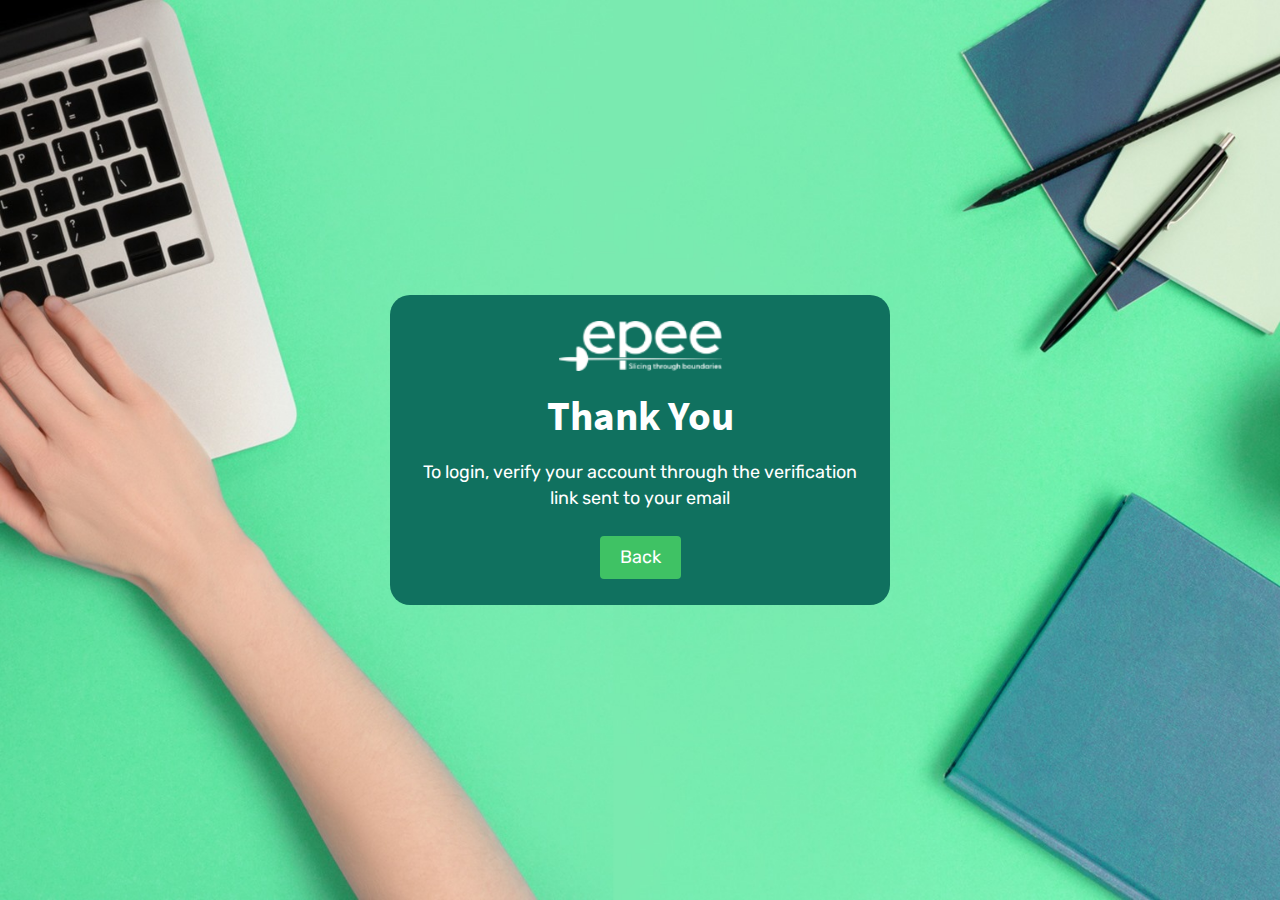
<file: thank-you.html>
<!DOCTYPE html>
<html lang="en">
<head>
    <meta charset="UTF-8">
    <title>Epee Education</title>
    <meta http-equiv="X-UA-Compatible" content="IE=edge">
    <meta name="viewport" content="width=device-width, initial-scale=1.0">
    <link rel="stylesheet" type="text/css" href="css/bootstrap.min.css">
    <!-- Favicon -->
    <link rel="stylesheet" href="css/font-awesome.min.css">
    <link href="images/fev.png" rel="shortcut icon" type="image/png">
    <link rel="stylesheet" type="text/css" href="css/slick-theme.css">
    <link rel="stylesheet" type="text/css" href="css/slick.css">
    <link rel="stylesheet" type="text/css" href="css/aos.css">
    <link rel="stylesheet" type="text/css" href="css/style.css">
    <link rel="stylesheet" type="text/css" href="css/reset.css">
    <link rel="stylesheet" type="text/css" href="css/responsive.css">
</head>

<body>
<main class="full-page" style="background-image: url(images/thank-you-banner.jpg);">
    <div class="container">
        <div class="thnku-wrapper">
            <a href="index.html" class="logo"><img src="images/site-logo.svg" alt=""></a>
            <h2>Thank You</h2>
            <p>To login, verify your account through the verification <br>link sent to your email</p>
            <a href="#" class="bck-btn">Back</a>
        </div>
    </div>

</main>
       
<!-- footer section Close -->

<script src="js/jquery.js"></script>
<script src="js/bootstrap.min.js"></script>
<script src="js/aos.js"></script>
<script src="js/slick.min.js"></script>
<script src="js/main.js"></script>



</body>
</html>
</file>
<file: css/style.css>
/*====== Navugation sec ========= */
.site-header .navbar {padding: 6px 0px; margin: 0;}
.site-header .navbar-nav li{position: relative;}
.site-header .navbar-nav li a{ font-size: 18px; position: relative; color: #fff !important; overflow: hidden;
padding: 24px 18px !important; font-family: 'Rubik'; text-transform: capitalize; font-weight: 300;}
.site-header .navbar-nav li a::before{position: absolute;color: transparent;content: "•";
text-shadow: transparent 0px 0px;font-size: 1.2em;pointer-events: none;transition: text-shadow 0.4s, color 0.4s;
left: 0;right: 0;bottom: 0;margin: auto;text-align: center;}
.site-header .navbar-nav li a:hover:before{color: #fff; text-shadow: 10px 0 #fff, -10px 0 #fff;}
.site-header .search-box .shop-cart img {margin-right: 8px;}
.site-header .navbar-brand{margin-right: 3rem;}
.navbar-light .navbar-toggler-icon{background-image: url("data:image/svg+xml;charset=utf8,%3Csvg viewBox='0 0 30 30' xmlns='http://www.w3.org/2000/svg'%3E%3Cpath stroke='white' stroke-width='2' stroke-linecap='round' stroke-miterlimit='10' d='M4 7h22M4 15h22M4 23h22'/%3E%3C/svg%3E");}
a:focus{outline: none;}

/* navbar form */
.site-header .form-inline{position: absolute; left: 0; right: 0; top: 65px; margin: auto;max-width: 500px;
background-color:#3fc164; border-radius: 30px; display: none;}
.site-header .close-form{ position: absolute;display: block;width: 20px;height: 20px;top: 10px;
right: 15px; cursor: pointer; color: #fff;text-align: center;font-size: 20px;z-index: 20;}


.site-header .form-show{}

.site-header .input-group{width: 100%; }

.site-header .input-group-append{margin: 0px;}

.site-header .search-box input {background-color: transparent; width: 100%; color: #fff; font-size: 18px;font-family: 'Rubik'; font-weight: 300; padding-left: 50px;}

.site-header .search-box input:focus{background-color: transparent; outline: none; box-shadow: 0px 0px 0px;}
.site-header .search-box .input-group-text { background-image: url('../images/search.png');
min-width: 50px;border: none;position: absolute; background-color: transparent;
background-repeat: no-repeat; background-position: center 12px;
left:0;z-index: 9;padding: 7px;height: 100%; color: #fff; cursor: pointer;}
.site-header .search-box .input-group-text img{width: 19px;}
.site-header .search-box .form-show img{width: 21px;}

.site-header .search-box .shop-cart{display: inline-block; vertical-align: middle; position:relative;
color: #fff; font-weight: 300;font-size: 18px;font-family: 'Rubik'; margin-left: 20px;}
.site-header .search-box .shop-cart span{ position: absolute; left: 6px;top: -5px;font-size: 12px;font-weight: 700;background-color: #ffffff;
  display: inline-block;height: 16px;width: 16px;text-align: center;border-radius: 100%;color: #10a436;}

/* Navbar login */
.site-header .navbar .action-buttons a{color: #fff; font-weight: 300; position: relative; font-size: 18px;font-family: 'Rubik'; width: auto !important;}
.site-header .navbar .action-buttons a:first-child{padding-right: 13px;}
.site-header .navbar .action-buttons a:first-child::before{content: '';
position: absolute;  right: -12px;height: 24px;width: 2px;background-color: #fff;}

.site-header .navbar .action-buttons a:hover ,
.site-header .navbar .action-buttons a:focus{color: #fff;}

/*----- submenu -----*/
.navbar-nav li .dropdown-menu{left: 0; right: 0; padding: 0px; margin: 0px; border: 0px;}
.navbar-nav li .dropdown-menu::before{content: "\f0d8"; top: -21px; font-family: 'fontAwesome';
color: #fff; position: absolute; left: 10px; font-size: 25px;}

.navbar-nav li .dropdown-menu li{margin: 0px;}
.navbar-nav li .dropdown-menu li a{color: #000; padding: 10px 14px;}
.navbar-nav li .dropdown-menu li a:hover{color: #76BE43;}
.navbar-nav li .dropdown-menu li a::before{display: none;}
.navbar-nav li:hover .dropdown-menu{display: block;}

/*========= fixed Header ========== */
.fixed-header{position: fixed; top: 0; left: 0; right:0; width:100%;border-radius: 0px; box-shadow: 0px 0px 6px rgb(0, 0, 0,0.7);
z-index:120; -webkit-transition: all 0.4s linear;background: #000; margin-top: 0; border-bottom: 0px !important;
-moz-transition: all 0.4s linear; -ms-transition: all 0.4s linear; transition: all 0.4s linear;}

.site-header .fixed-header .navbar-brand{width: 120px;}

.fixed-header .navbar-nav li .dropdown-menu{background-color: #0273ff;}
.fixed-header .navbar-nav li .dropdown-menu::before{color:  #0273ff;}
.fixed-header .navbar-nav li .dropdown-menu li a{color: #fff;}
.fixed-header .navbar-nav li .dropdown-menu li a:hover{background-color:#076ae4; color: #fff;}

.close-menu{display: none; position: absolute; top: 12px; right:35px; width: 22px; height: 22px; cursor: pointer;}
.close-menu::before{content:"\f067"; position: absolute; font-family: 'fontAwesome';color: #fff;
left: 6px;font-size: 18px; }
.close-menu.active:before{content:"\f068";}

/*---- Header login adn sign up form ------*/
.custom-form .modal-content{padding:15px;}
.custom-form .modal-body .form-group input ,
.custom-form .modal-body .form-group select
{border: 1px solid #ddd;}

.custom-form .modal-body .form-group select{background-image: url('../images/caret-down.png');
background-repeat: no-repeat; background-position: 96%; background-size: 12px;}
.custom-form .modal-footer {text-align: center;}
.custom-form .modal-footer .btn-success{background-color: #01796b; color: #fff;
font-family: 'Rubik'; display: block; margin: auto;}
.custom-form .modal-footer{display: block;}
.custom-form .forgot_pass{display: inline-block; margin-top: 10px; font-size: 15px; color: #66bb6a;}
.custom-form .modal-header .close{opacity: 1; padding: 0px; outline: none;}
.custom-form .modal-header .close img{width: 30px;}
.custom-form .modal-title span{display: block; font-family: 'Rubik'; font-weight: 400; font-size: 16px;}




/*----- Cover Banner section -----*/
.cover-banner{background-color: #10715F; padding: 156px 0 0; position: relative;}
.cover-banner::before{content: ''; position: absolute; right: 0; top: 0; bottom: 0;
background-image:url('../images/shape-green.png'); width: 46%;
background-repeat: no-repeat;}

.cover-banner .cover-img img{position: relative; top: 35px;}
.cover-banner *{color: #fff;}
.cover-text h1 span{font-size: 24px;display: block; font-family: 'Rubik'; font-weight: 500;
padding-left: 10px; border-left: 5px solid #3FC264; margin-bottom: 15px;}
.cover-text p{font-size: 20px;}

.cover-text .btn-site{background-color: #3FC264; margin-right: 25px; }
.cover-text .btn-site:hover{background-color:transparent; border-color:#3FC264 ;}
.cover-text .btn-default{border-color:#fff;}
.cover-text .btn-default:hover{ color: #fff;background-color: transparent; }
.cover-text .btn-default:focus{color: #fff;}

.cover-text .btn{padding: 14px 40px !important; margin: 0; margin-right: 20px; color: #fff;}
.cover-text .btn:focus{color: #fff;}
.cover-text .register{background-color: transparent; border-color: #fff;}

#register .gform_wrapper{display: block !important;}

/*----- course_step -----*/
.course_step{padding: 80px 0 0px;}
.course_step .media img{background-color: #ECF9EF; width: 50px;padding: 10px;border-radius: 7px;}
.course_step .media h5{color: #3FC264;font-family: 'Rubik'; font-weight: 500; }
.course_step .media p{margin: 3px 0 0; font-size: 17px;}

.course_step .col-lg-4:nth-of-type(1) .media h5{color: #AC24BB;}
.course_step .col-lg-4:nth-of-type(1) .media img{background-color: #f7e9f8;}
.course_step .col-lg-4:nth-of-type(2) .media h5{color: #00BEEE;}
.course_step .col-lg-4:nth-of-type(2) .media img{background-color: #e5f8fd;}
.course_step .col-lg-4:nth-of-type(3) .media h5{color: #F94E9A;}
.course_step .col-lg-4:nth-of-type(3) .media img{background-color: #feedf5;}

/*----- Popular Classes -------*/
.popular_classes .card{margin: 0 10px; overflow: hidden; border: 1px solid rgba(0, 0, 0, 0.1);}
.popular_classes .card-text{color: #000; opacity: 0.5;font-size: 16px;}
.popular_classes .card-title{font-size:18px; min-height: 64px;}
.popular_classes .card-title a{color: #000;}
.popular_classes .card-title a:hover{color:#3FC264;}
.popular_classes .card_thumbnail{overflow: hidden; display: block;}
.popular_classes .card_thumbnail img{position: relative;}
.popular_classes .card_thumbnail > img{height: 180px; object-fit: cover;}
.popular_classes .card_thumbnail img:hover{transform: scale(1.03);filter: grayscale(0.6);}
.popular_classes .card_thumbnail span{display: inline-block; background-color: #000; color: #fff;text-transform: uppercase;
border-radius: 10px 0px 20px; position: absolute; top:-3px;  left: 0px; padding: 4px 20px; font-size: 20px;}
.popular_classes .card_thumbnail .orng-clr{background-color:#E7AD0C;}
.popular_classes .card_thumbnail .blue-clr{background-color: #4C4ACD;}
.popular_classes .card_thumbnail .red-clr{background-color: #FF0000;}
.popular_classes .card_thumbnail .cyan-clr{background-color:#23CBC4;}

.popular_classes .client-info{margin-top: 25px;}
.popular_classes .client-info img{width: 40px; height: 40px; border-radius: 100%;}
.popular_classes .client-info span{display: inline-block; margin-left: 10px; font-size: 15px; position: relative; }
.popular_classes .client-info span img{display: inline-block; vertical-align: middle;}
.popular_classes .client-info .timer{padding-left: 15px; border-left: 2px solid #000; width: 160px;}
.popular_classes .client-info .timer img{width: 18px; height: auto; border-radius: 0px; margin-right: 6px; width: auto;}

.popular_classes .card-body{position: relative;  border-top:0; border-bottom-left-radius: 7px; border-bottom-right-radius: 7px;}
.popular_classes .card-body .price01{display: inline-block; width: 50px; height: 50px; font-size: 20px;
color: #3FC264; background-color: #fff; border-radius: 100%; text-align: center;
line-height: 50px; position: absolute; top:-25px; right: 26px;}

.popular_classes .slick-dots li{background-color: #188873; width: 12px; height: 12px; border-radius: 100%;
opacity: 0.5; transition: all 0.3s linear; transform: scale(0.9);}
.popular_classes .slick-dots li.slick-active{opacity: 1; transform: scale(1.05);}
.popular_classes .slick-dots li button{width: 100%; height: auto;}
.popular_classes .slick-dots li button::before{display: none;}
.popular_classes .responsive{margin: 0 -10px;}

/*----- Our Client Section ------*/
.our-clients{margin: 0 -10px;}
.card-item{margin: 0 10px;}
.card-item p{font-size: 16px; margin-bottom: 0;}
.card-item figure img{width: 100%; border-radius: 10px; height: 390px; object-fit: cover;}
.card-item figure img:hover{filter: grayscale(0.5); transform: scale(1.02);}
.card-item strong{font-size: 17px; font-weight: 500; display: block; margin-top: 10px; color: #000;}
.card-item strong a{color: #000;}
.our_client_section .slick-prev,.our_client_section .slick-next{transform: none; top: -80px;border-radius: 4px;
background-color: #dff5e5; background-repeat: no-repeat; background-position: center;width: 40px; height: 40px;}
.our_client_section .slick-prev::before,
.our_client_section .slick-next::before{display: none;}

.our_client_section .slick-prev{left: auto; right: 4%; background-image: url('../images/prev-arrow.png');}
.our_client_section .slick-next{right: 8px;background-image: url('../images/next-arrow.png');}



/* Keyframes animation css */

.move-img{ animation-name: shake;animation-duration: 2s;
animation-iteration-count: infinite;  animation-timing-function: linear;}

@-webkit-keyframes shake {
    0% { transform:translatex(0px);}
    25%{ transform:translatex(5px);}
    60%{ transform:translatex(0px);}
    100%{transform:translatex(2px);}
  }
  @keyframes shake {
    0% { transform:translatex(0px);}
    25%{ transform:translatex(5px);}
    60%{ transform:translatex(0px);}
    100%{transform:translatex(2px);}
  }

/* Site heading */
.site-heading{padding-bottom: 15px;}
.site-heading h2 span ,.site-heading h3 span{position: relative; font-family: 'Roboto'; margin-bottom: 14px;
text-transform: uppercase; display: block; font-size: 20px; font-weight: 400; padding-left: 30px;}
.site-heading h2 span::before ,.site-heading h3 span::before{content: ''; position: absolute; left: 0;top: 4px; width: 16px; height: 16px;
background-color:#76BE43;}
.site-heading p a{color: #188873; font-weight: 500;}
.site-heading p a img{margin-right: 10px;}

/* More industries section */

.more_industries{padding: 40px 0 70px;}
.more_industries .site-heading h3{margin-bottom: 0;}
.more_industries .site-heading strong{font-size: 22px; font-weight: 500;}
.more_industries .site-heading h3 a{font-size:18px; font-family: 'Rubik'; font-weight: 500; color: #3FC264;}
.more_industries .site-heading h3 a img{margin-right: 10px;}

.moreindust .site-heading h3{text-align: center;}

.industries_boxes{display: flex; flex-direction: column;  height: 100%;
justify-content: center; text-align: center; background-color: #ecf9ef;
padding: 40px 10px;border-radius: 10px; transition: all 0.3s linear;}
.industries_boxes:hover{transform: scale(1.05);}
.industries_boxes .svg-icon svg{transition: all 0.3s linear;}

.industries_boxes h5{margin-top: 15px;}
.industries_boxes p a{color: #000;}
.industries_boxes:hover .svg-icon svg{transform: rotateY(190deg );}

.industries_boxes p:last-child{margin-bottom: 0;}
.more_industries .row .col-lg-3{margin-top: 25px;}
.more_industries .row .col-lg-3:nth-of-type(1) .industries_boxes{ background-color: #ecf9ef;}
.more_industries .row .col-lg-3:nth-of-type(2) .industries_boxes{background-color: #fdf7e7;}
.more_industries .row .col-lg-3:nth-of-type(3) .industries_boxes{background-color: #eaf2fd;}
.more_industries .row .col-lg-3:nth-of-type(4) .industries_boxes{background-color: #ffe5e5;}
.more_industries .row .col-lg-3:nth-of-type(5) .industries_boxes{background-color: #ededfa;}
.more_industries .row .col-lg-3:nth-of-type(6) .industries_boxes{background-color: #e5f9f9;}
.more_industries .row .col-lg-3:nth-of-type(7) .industries_boxes{background-color: #fefaed;}
.more_industries .row .col-lg-3:nth-of-type(8) .industries_boxes{background-color: #f5ecf9;}

.more_industries .row .col-lg-3:nth-of-type(1) .industries_boxes:hover a{color: #3FC264;}
.more_industries .row .col-lg-3:nth-of-type(2) .industries_boxes:hover a{color: #f2994a;}
.more_industries .row .col-lg-3:nth-of-type(3) .industries_boxes:hover a{color: #2f80ed;}
.more_industries .row .col-lg-3:nth-of-type(4) .industries_boxes:hover a{color: #ff0000;}
.more_industries .row .col-lg-3:nth-of-type(5) .industries_boxes:hover a{color:#4c4acd;}
.more_industries .row .col-lg-3:nth-of-type(6) .industries_boxes:hover a{color:#00c7bf;}
.more_industries .row .col-lg-3:nth-of-type(7) .industries_boxes:hover a{color:#f2c94c;}
.more_industries .row .col-lg-3:nth-of-type(8) .industries_boxes:hover a{color: #a03fc2;}

.btm_title{margin-top:50px; margin-left: 0 !important; margin-right: 0 !important;}
.trial{text-align: center;}
.trial h3{font-size: 30px;}
.trial h1{font-size:40px; color: #000;}
.trial-text{padding-left: 20px; border-left: 5px solid #3FC264;}
.trial-text h4{font-size: 20px;}

/*---- Individual Courses ------*/
.individual_Courses{padding-bottom:40px; margin-top: 60px;}
.light-green{background-color:#3FC264;}
.light-green *{color: #ffff;}
.light-gray *{color: #000; font-style: normal;}
.light-green .btn{background-color: #fff; color: #3FC264; margin-top: 30px;}
.light-green .btn:hover{border-color: #fff;}
.light-gray .btn{background-color: #3FC264; color:#fff;}
.light-gray .btn:hover{border-color:#3FC264; color:#3FC264 ; background-color:transparent;}

.two-clmn ul li p{margin-bottom: 0;}
.two-clmn ul h2{margin-bottom: 0;}
.two-clmn ul h2 strong{font-size: 30px; font-family: 'Rubik';  font-weight: 500;}
.two-clmn ul em{display: block;}
.two-clmn .btn{margin-top: 30px;}

.light-gray,.light-green{padding: 40px; border-radius: 20px;}
.light-green{border-top-right-radius: 0px; border-bottom-right-radius: 0px;}
.light-gray{background: #FFFFFF;border: 1px solid rgba(63, 194, 100, 0.15);
box-shadow: 0px 30px 30px rgba(31, 117, 55, 0.15);}
.two-clmn h5,.two-clmn h4{font-family: 'Rubik'; font-weight: 500;}
.two-clmn h5{margin: 20px 0; font-size: 22px;}
.two-clmn h4{font-size: 30px;}
.two-clmn p{padding-top: 9px;}
.two-clmn span{font-size: 20px;}
.two-clmn strong{font-size: 60px; font-weight: 500; display: block; line-height: 65px;}
.two-clmn strong sup{font-size: 30px;font-weight: 400;}
.two-clmn ul {list-style: none; padding: 0px;}
.two-clmn ul li{margin-bottom: 7px;}
.two-clmn ul li p strong{display: inline; font-size: 22px; font-weight: 500;
text-transform: capitalize; line-height: inherit;}

.individual_Courses .row{margin: 0px;}
.individual_Courses [class*="col-"]{padding: 0px;}
.individual_Courses .col-lg-6:nth-of-type(1) .light-gray{background-color: #3FC264;
border-top-right-radius: 0px; border-bottom-right-radius: 0px;}

.individual_Courses .col-lg-6:nth-of-type(1) .light-gray *{color: #fff;}
.individual_Courses .col-lg-6:nth-of-type(1) .light-gray .btn{background-color: #fff; color:#3FC264;}
.individual_Courses .col-lg-6:nth-of-type(1) .light-gray .btn:hover{background-color: transparent; color: #fff; border-color: #fff;}

/*----- Client Testimonial ------*/
.client_testimonial{padding: 70px 60px 0; position: relative;}
.client_testimonial::before{content: ''; position: absolute; left: 0; top: 0; right: 0; bottom: 100px;
background-image:url('../images/bg-testi01.png');background-repeat: no-repeat; background-size: cover;
z-index: -1; border-radius: 20px;}

.client_testimonial .slick-slider{margin:0px -15px;}
.client_testimonial h3{color: #fff;}
.testi_info{background-color: #fff;box-shadow: 0px 17px 24px rgba(24, 136, 115, 0.1);
border-radius: 20px; padding: 40px; margin: 0 10px; margin-bottom: 40px;}
.testi_info p{color: #000; min-height: 155px;}
.testi_info .d-flex h5{font-size: 18px; font-weight: 500;font-family: 'Rubik';padding-left: 16px; }
.testi_info .d-flex h5 span{display: block; font-size: 16px; font-weight: 400;}
.testi_info .d-flex img{border-radius: 100%; width: 60px; height: 60px; object-fit: cover;}

/*------ Meeting info -----*/
.meeting_partner{padding-bottom: 60px; margin-bottom: 80px;}
.meeting_info strong{display: block; font-weight: 500; color: #3FC264; margin-top: 8px; font-size: 22px;}
.meeting_info h5{font-weight: 500;font-family: 'Rubik';}
.meeting_info h5 a{color:#3FC264; font-size: 18px;}
.meeting_info .d-flex{justify-content: space-between;}
.meeting_info .flex-clm{margin-top: 20px;width: 48%;}

.conf-img{position: relative;}

.conf-img img:hover{ filter: gray; -webkit-filter: grayscale(1);  filter: grayscale(1);}
.conf-img img:nth-of-type(1) {width: 480px;}
.conf-img img:nth-of-type(2) {position: absolute; right: 40px; bottom: -90px; width: 270px;}

/* Mail us section */
.mail_us_section{padding: 60px 0; position: relative;}
.mail_us_section::before,.mail_us_section::after{content: ''; position: absolute;
background-repeat: no-repeat; background-position:center; top: 0; bottom: 0; z-index: -1;}

.mail_us_section #gform_submit_button_5{visibility: visible; cursor: pointer; width: 100% !important;
background-color: #3FC264; color: #fff;  font-family: 'Rubik'; height: 62px;}
.mail_us_section #gform_submit_button_5:hover{background-color: #0a9230;}

.mail_us_section form{display: flex; flex-direction: row; justify-content: space-between;}
.mail_us_section form .gform_body{width:70%;}
.mail_us_section form .gform_body ul li{margin: 0px !important; padding: 0px !important;}
.mail_us_section form .gform_footer{width: 25%; margin: 0px; padding: 0px;}
.mail_us_section .gform_wrapper .top_label div.ginput_container{margin-top: 0;}

.mail_us_section::before{width: 40%;background-color: #3FC264; left: 0;}
.mail_us_section::after{width: 60%;background-color:#ECF9EF; right: 0;}
.mail_us_section h3{color: #fff; font-size: 45px; position: relative;}
.mail_us_section h3::before{content: '';position: absolute;left: -37px;top: -26px;width: 85px;height: 85px;
background-image: url(../images/strip-dots.png);background-position: center;background-repeat: no-repeat; z-index: -1;}

.mail-sec,.strip-img{position: relative; z-index: 3;}
.strip-img::after,.mail-sec::before{content: ''; position: absolute; z-index: -1; background-repeat: no-repeat;}
.strip-img::after{background-image: url('../images/send01.png'); width: 223px; height: 230px; top: -70px; right: 0;}
.mail-sec::before{background-image: url('../images/send02.png'); width: 190px; height: 170px;top: -57px;left: -70px;}

.mail_us_section input::-webkit-input-placeholder{color: #777 !important;}
.mail_us_section input::-moz-placeholder{ color: #777 !important;}
.mail_us_section input::-ms-placeholder{color: #777 !important;}
.mail_us_section input::-o-input-placeholder{color: #777 !important;}

.mail_us_section .mail-sec input{background: #FFFFFF; box-shadow: 0px 17px 24px rgba(24, 136, 115, 0.1);
border-radius: 7px; color: #3fc264; font-weight: 400; padding: 20px 15px !important; margin-top: 0px !important;}
.mail_us_section .mail-sec .btn{background-color: #3FC264; margin-left: 20px;}
.mail_us_section .mail-sec .btn:hover{background-color: #fff; color:#3fc264 ; border-color: #3fc264;}
.mail_us_section .mail-sec h4{font-weight: 500;font-family: 'Rubik';}

/* Footer section */
.footer{padding: 60px 0 35px;}
.footer ul{list-style: none; font-family: 'Rubik';}
.footer ul li a ,.footer .end-ftr p a{text-decoration: none; font-family: 'Rubik'; color: #000 !important;
text-transform: capitalize; font-weight: 400;}
.footer ul li a:hover{color: #3FC264 !important;}

.footer_link .d-flex{margin-top: 15px;}
.footer_link p b{font-weight: 500;}
.footer_link a{color: #000;display: inline-block; margin-bottom: 12px; position: relative;}
.footer_link h4{position: relative; padding-bottom: 12px; margin-bottom: 25px; font-weight: 500;font-family: 'Rubik';}
.footer_link h4::before{content: ''; position: absolute; left:0; bottom: 0; width: 28px; height: 4px;
background-color: #3FC264;}
.footer_link ul li a:hover{padding-left: 8px;}
.footer_link ul li a::before{content:"\f0da"; font-family: 'fontAwesome'; transition: all 0.3s linear; position: absolute; left: -8px; opacity: 0;}
.footer_link ul li a:hover::before{left: -4px; opacity: 1;}
.footer_link a:hover{color: #3fc264;}
.footer .copy_right{color: #000; font-size: 16px; font-weight: 400; opacity: 0.5; margin-bottom: 0;}
.footer .footer_info .copy_right{margin-top: 55px;}
.footer_link .d-flex .list-unstyled{width: 48%;}

.footer_link .social-link{margin:10px 0 0 0;}
.footer_link .social-link a{display: inline-block; color: #000; opacity: 0.5 ; margin-right: 10px;}



.footer .ftr-btm .social-link{margin:0px;}
.footer .ftr-btm .social-link a{margin-right: 10px; display: inline-block; color: #000; opacity: 0.5;}

.back-top{position: fixed; bottom: 25px; right: 20px; text-align: center; z-index: 3; }
.back-top a{font-size: 26px; width: 40px; height: 40px; vertical-align: middle; transition: all 0.3s linear; background-color:#3FC264 ; line-height: 39px; color: #fff;display: inline-block;}
.back-top a:hover{ color: #fff;}

/* About page */
.site-color{background-color: #025C4C;}
.site-color01{background-color: #10715F;}
.inner-banner{padding: 160px 0 60px; background-color: #025C4C; overflow: hidden;}
.inner-banner *{color: #fff;}
.inner-banner .site-title h1{font-size: 40px;}
.inner-banner .abt-text{padding-left: 30px;}
.inner-banner .abt-text h6{font-weight: 500; font-family: 'Rubik'; margin-bottom: 15px;}

.inner-banner .site-title{position: relative; border-right: 5px solid #3FC264; }

.h-circle{position: relative;}
.h-circle::before{content: ''; position: absolute; width: 400px; left: 4%;
height: 400px;background-color: #3FC264; border-radius: 100%; bottom: -70%;}

.inner-banner .level-content .class-media-container{}
.inner-banner .level-content .class-media-container .close-btn{position: absolute; top: 50px;
right: 180px;cursor: pointer;z-index: 20;width: 30px; display: none;}

.inner-banner .level-content .class-media-container .close-btn img{}

.presenter-profile-banner{overflow: initial; position: relative;}
.presenter-profile-banner::before{content: ''; position: absolute; right: 0; width: 130px; height:170px;
background-image: url('../images/dot-circle.svg'); background-repeat: no-repeat; top: 50%;
-webkit-transform: translateY(-50%); -moz-transform: translateY(-50%); transform: translateY(-50%);}
.presenter-profile-banner .site-title{border: 0px; position: relative; padding-bottom: 0;}
.presenter-profile-banner .site-title::before{content: ''; position: absolute; top: 0; bottom: 0;
width: 5px; height: 80px; background-color:#3FC264; right: 0; margin: auto;}

.epee-cart .woocommerce-cart-form .advise p span{color: #ff0000;
font-weight: 500 !important;text-transform: capitalize !important;}

.client_logo_wrapper{background-color: #3FC264; margin-top: 50px; border: 1px solid #3FC264;
border-radius: 10px; padding: 40px; text-align: center; position: relative;}
.client_logo_wrapper::before{content: ''; position: absolute; left: 55%; margin: auto;
height: 198px; width: 6px; background-color: #79d894; top: 50%;
transform: translateY(-50%);}

.client_logo_wrapper .site-logo{margin-left: -230px;}
.client_logo_wrapper .cm-logo{margin-left: 75px; position: relative; left: 165px;}


/* Presenter profile  */
.modal-bio-video iframe{ height: 290px; border: 1px solid #edf4ef;
box-shadow: 0px 8px 30px rgb(31 117 55 / 15%); padding: 4px;
margin-bottom: 20px;border-radius: 10px;}
.modal-social.text-center{text-align: left !important;}
.modal-bio-img .modal-img img{width: 100%; border: 1px solid #f1f1f1; padding: 4px;}
.modal-bio-name{font-size: 30px; margin-bottom: 8px;}
.modal-bio-pos{margin-bottom: 12px;}
.modal-bio-desc{margin-bottom: 25px; color: #000;}
.modal-bio-desc span{display: block; margin-bottom: 10px; color: #000;}
.modal-bio-desc p{}
.social-links a{color: #188873;}

/*---- Grid img ----*/
.grid-item{display: -webkit-box; display: -ms-flexbox; display: flex;
-ms-flex-wrap: wrap; flex-wrap: wrap; flex-direction: row; justify-content: space-between;}
.grid-item figure{width: 48%;}
.grid-item figure:first-child{margin-top: 70px;}
.grid-item figure img{margin-bottom: 20px; width: 100%;}
.grid-item figure img:last-child{margin-bottom: 0;}

.box_sec .box-item .btn{padding: 14px 40px;}
.box_sec .box-item{padding: 60px; margin-top: 30px;}
.box_sec .box-item:last-child{margin-top: 0;}
.box_sec .green_box {background: #3FC264;border: 1px solid #3FC264; border-radius: 10px;}
.box_sec .green_box *{color: #fff;}
.box_sec .green_box .btn{background-color: #fff; color: #3FC264;}
.box_sec .green_box .btn:hover{background-color: transparent; border-color: #6cd88b; color: #fff;}
.box_sec .default .btn{border-color: #3fc264; color: #3fc264;}
.box_sec .default .btn:hover{color: #fff;}
.box_sec .default p{font-size: 20px; font-weight: 500;}

/* Counter section */
.counter_sec .count-num{text-align: center;}
.counter_sec .count-num h5{font-size: 40px; color: #000; margin-bottom: 10px; position: relative;}
.counter_sec .count-num h5 img{position: absolute; top: -56px; left: 40px; z-index: -1;}

.counter_sec #wpsm_counter_b_row_949{overflow: initial;}

/* Presenter page */
.presenter-banner::before{bottom: auto; top: 85%;}
.presenter-banner .site-title{border: 0px; margin-right: 0;}

.presenter-sec{padding: 40px 0 40px;}
.presenter-sec .row{margin:0px; justify-content: center;}
.presenter-sec .row .card-item{width: 19%; margin: 0px 6px; margin-top: 30px; padding: 0 3px;}

.popular_categ .item{padding: 0 12px;}
.popular_categ .item a{display: block; border:1px solid #0386FF; text-align: center;margin: 0px;
padding: 16px 20px; font-size: 22px; font-weight: 500; border-radius: 10px; color: #000;}
.popular_categ .categ-item{margin-bottom: 60px;}

.categ-item .slick-track .slick-slide:nth-of-type(1) a{border-color:#0386FF;}
.categ-item .slick-track .slick-slide:nth-of-type(2) a{border-color: #FFA800;}
.categ-item .slick-track .slick-slide:nth-of-type(3) a{border-color: #A03FC2;}
.categ-item .slick-track .slick-slide:nth-of-type(4) a{border-color: #4C4ACD;}

.categ-item .slick-track .slick-slide:nth-of-type(1) a:hover{background-color:#0386FF; color: #fff;}
.categ-item .slick-track .slick-slide:nth-of-type(2) a:hover{background-color: #FFA800; color: #fff;}
.categ-item .slick-track .slick-slide:nth-of-type(3) a:hover{background-color: #A03FC2;color: #fff;}
.categ-item .slick-track .slick-slide:nth-of-type(4) a:hover{background-color: #4C4ACD;color: #fff;}


/* Thank you page */
.full-page{background-repeat: no-repeat; height: 100vh;display: flex;
align-items: center; justify-content: center; text-align: center;
background-size: cover; background-position: center center;}

.thnku-wrapper{padding:45px 40px; border-radius: 20px !important;
text-align: center; max-width: 700px; margin: auto; background-color: #10715f;}
.thnku-wrapper *{color: #fff;}
.thnku-wrapper h2{margin:20px 0;}
.thnku-wrapper .bck-btn{display: inline-block; background-color:#3fc264; color: #fff;
padding: 8px 20px; border-radius: 4px;}



.slick-prev ,.slick-next{font-size: 0px; max-width:inherit;}

.filter-shop select{border: 1px solid rgba(63, 194, 100, 0.15);
box-shadow: 0px 4px 10px rgba(31, 117, 55, 0.1); border-radius: 10px;
background-image: url(../images/caret-down.png);display: block !important;
background-repeat: no-repeat;background-position: 95%;background-size: 16px;}

.filter-shop h4{ font-family: 'Rubik'; font-weight: 500; font-size: 22px; margin-bottom: 9px;}
.filter-reset{font-size: 20px;}
.filter-reset small{float: right;opacity: 0.4; font-size: 16px;}

.search_filter{margin-bottom: 66px;}
.search_filter .woof_text_search_container .woof_container_inner{width: 100% !important;}
.search_filter .has-search .woof_show_text_search {padding-right: 2.375rem !important; padding-left: 25px !important; height: 55px; background: #F8F8F8;border-radius: 10px;}
.search_filter .has-search .woof_show_text_search:focus{border-color:transparent; outline: 0;box-shadow: 0 0 0 0.0rem rgb(0 123 255 / 0%);}

.filter-shop button.woof_reset_search_form{background-color: #66BB6A;transition: all 0.3s linear;
border: 0px;color: #fff;cursor: pointer;padding: 10px 30px;border-radius: 4px;}
.filter-shop button.woof_reset_search_form:hover{background-color: #000;}
.filter-shop button.woof_reset_search_form:focus{outline: 0px; border-color: transparent;
outline: 0px auto -webkit-focus-ring-color;}

.search_filter .has-search .form-control-feedback {position: absolute; z-index: 2;display: block;width: 2.375rem;
height: 2.375rem;line-height: 2.375rem;text-align: center;color: #aaa; right: 25px; top: 6px;cursor: pointer; display: none;}

.search_filter .has-search input::-webkit-input-placeholder{color: #020202 !important;}
.search_filter .has-search .form-control::placeholder{color: #020202 !important;}

.woof_text_search_container .woof_text_search_go{right: 10px; top: 8px;width: 40px; height: 40px;
margin: 0px;text-align: center;background-repeat: no-repeat !important;background-position: center center !important;}


.course_step .slick-prev,
.course_step .slick-next {transform: none;top: -80px;border-radius: 4px;
background-color: #dff5e5;background-repeat: no-repeat;
background-position: center;width: 40px;height: 40px;}
.course_step  .slick-prev {left: auto; right: 5%;background-image: url(../images/prev-arrow.png);}
.course_step  .slick-next {left: auto;right: 8px;background-image: url(../images/next-arrow.png);}
.slick-next:before,.slick-prev:before{display: none;}

/* Product page */
.products .card a {position: relative; overflow: hidden;}
.filter_wrapper .popular_classes .card{margin: 0px;}
.popular_classes .responsive .slick-arrow{display: none !important;}
.products .card-body {position: relative;}
.products .card-body p{font-size: 14px;}
.products .card-title a{color: #000;}
.products .card-body .price01{ width: 55px; height:55px; display: inline-block;
text-align: center; color: #3FC264; line-height: 55px;
border-radius: 100%; position: absolute; top:-26px; background-color: #fff;
font-size: 20px; right: 10px;}

.products-search .group-field .inputGroup {border:0px !important;}
#add_payment_method #payment div.payment_box,
.woocommerce-cart #payment div.payment_box,
.woocommerce-checkout #payment div.payment_box{background-color: #f9f8f8 !important;}

.woocommerce-checkout #payment div.payment_box::before{display: none;}
#payment ul li{padding: 0px; padding-right: 20px;}
.woocommerce-checkout .payment-form{padding: 0px; margin-top: 40px; border-top:0px;}
#payment .wc_payment_methods {padding-bottom: 0 !important;padding-left: 0px !important;}
.woocommerce nav.woocommerce-pagination{margin-bottom: 30px;}
.checkout-item h6{font-size: 19px;}
.checkout-item a{font-size: 21px;}
a.edit-pass.text-green-dark.a-green-light.fz-xs , a.pt-1.text-dark.fz-xs{font-size: 18px;}


/* Check out page */
.woocommerce-billing-fields__field-wrapper label { display: block;width: 100%;}
.woocommerce-billing-fields .woocommerce-input-wrapper{display: block; width: 100%;}
.woocommerce-billing-fields .woocommerce-input-wrapper select{background-image: url(../images/caret-down.png);
 background-repeat: no-repeat; background-position: 95%;}

.woocommerce-billing-fields__field-wrapper { display: flex; flex-direction: row; flex-wrap: wrap; justify-content: space-between; padding-right: 30px;}
.woocommerce-billing-fields__field-wrapper .form-row{width: 49% !important;}
.select2-container--default .select2-selection--single .select2-selection__rendered{line-height: 50px;}
.select2-container .select2-selection--single{height: 50px;}
.select2-container--default .select2-selection--single{border-color: #ddd; border-radius: 0px;}
.select2-container--default .select2-selection--single .select2-selection__arrow b{border-width: 11px 8px 0 8px;}

.select2-container--default .select2-selection--single .select2-selection__arrow{top: 8px;right: 15px; width: 30px;}


/* Course detail */
.inner-banner .btn-groups{text-align: center; position: relative;}
.inner-banner .btn-groups img{position: absolute; right: -30%; top: 46%; z-index: -1;}
.inner-banner .btn-groups .btn{box-shadow: 0px 17px 24px rgba(0, 0, 0, 0.1); margin-top: 20px; width: 233px !important; padding: 15px 40px !important;}
.inner-banner .btn-groups .btn .fa{color:#3FC264; margin-right: 5px;}
.inner-banner .btn-groups .btn-green-light:hover .fa{color: #fff;}
.inner-banner .btn-groups .btn-site{background-color:#3FC264;}
.inner-banner .btn-groups .btn-site:focus{color: #fff;}
.inner-banner .btn-groups .btn-white{background-color: #fff; color: #3FC264;}
.inner-banner .btn-groups .btn-green-light{background-color: #fff; color: #3FC264;}
.inner-banner .btn-groups .btn-white:hover{background-color: #3fc264; color: #fff;}
.inner-banner .btn-groups .btn-green-light:hover{background-color: #3fc264; color: #fff;}
.inner-banner .btn-groups .price-txt{font-size: 70px; font-weight: bold;font-family: 'Source Sans Pro'; display: block;}
.inner-banner .btn-groups .price-txt .subscription-details{font-size: 25px;
text-align: center; display: block; float: left; font-weight: 500; line-height: 32px;}
.inner-banner .btn-groups .a-green-light{background-color: #3fc264; color: #fff; padding: 15px 0px !important;}
.inner-banner .btn-groups .a-green-light{color: #fff;}
.inner-banner .btn-groups .calbtnanch{padding: 15px 10px !important;}
.inner-banner .btn-groups .videoavdiv {background-color: #fff;color: #000;padding: 23px 19px;border-radius: 4px;}

.inner-banner .btn-groups h6{font-family: 'Rubik'; font-weight: 300;}

.inner-banner .card-sec h2{font-size: 36px; margin-bottom: 15px;}
.inner-banner .card-sec p{font-size: 18px; font-weight:300; opacity: 0.5;}
.inner-banner .card-sec .client-info > img{margin-right: 10px; width: 40px; height: 40px; border-radius: 100%;}
.inner-banner .card-sec .client-info .client-name{margin-right: 10px;}
.inner-banner .card-sec .client-info .timer{margin-left: 10px;border-left: 2px solid #fff; padding-left: 10px;}
.inner-banner .card-sec .client-info .timer img{margin: 0px 10px; vertical-align: middle;}
.inner-banner .financ-img{position: relative;}
.inner-banner .financ-img iframe{width: 100%; height: 290px; margin-bottom: 30px;}
.inner-banner .financ-img img{border-radius: 7px;height: 255px; object-fit: cover; width: 100%;}
.inner-banner .financ-img .dot{display: inline-block;color: #fff;text-transform: uppercase; height: auto; width: auto;
border-radius: 10px 0px 20px; position: absolute; top: 0px;left: 0px;padding: 4px 20px;font-size: 20px;}

.videoreplace .financ-img{position: relative; overflow: hidden;}
.player.player-mini .vp-controls .logo{display: none !important;}

section.inner-banner.presenter-banner.h-circle.monthlysusbs {padding: 75px 0 42px;}


.mail-sec .gform_wrapper div.validation_error{display: none;}


/* Course info */
.course-info{padding: 0 0 40px 0; }
.course-info .container-fluid{padding: 0 2%;}
.course-info .container{margin-top: -5%; max-width: 1300px;}
.course-info .course-txt , .course-info .right-con{background-color: #fff; padding: 65px;
border: 1px solid rgba(63, 194, 100, 0.15); border-radius: 10px;box-shadow: 0px 17px 24px rgba(24, 136, 115, 0.1);}
.course-info .right-con .text-muted{color: #000 !important; margin-bottom: 12px;}
.course-info .right-con .fa-info-circle{display: none;}
.course-info .right-con h5{margin-bottom: 15px;}
.course-info .right-con span{display: block; margin: 10px 0; font-weight: 500 !important;  font-family: 'Rubik';}

.course-info aside p{color: #777;}
.course-info aside .btn{width: 100%; text-transform: inherit;}
.course-info aside figure img{width: 120px; object-fit: cover; border-radius: 100%;}
.course-info .btn{background-color: #3fc264;}
.course-info .btn:focus{color: #fff;}
.dr-info {margin-top: 60px;}
.dr-info .dr-kevin-info{padding-left: 20px;}
.dr-info .dr-kevin-info p{color: #000;}
.dr-info h5{margin-bottom: 10px; font-size: 24px;}

.course-info aside .card{margin: 40px 0 0 0;  border: 1px solid rgba(0, 0, 0, 0.1);}
.course-info aside .card-body{border: 0px;}
.course-info aside .card > img{height:200px;}
.course-info aside .card-title{min-height: inherit;}
.popular_classes .client-info img{height: auto;}
.certificate ul{margin: 20px 0;}
.certificate ul li{margin-bottom: 10px; color: #777; position: relative; padding-left: 30px;}
.certificate ul li img{position: absolute;left: 0; top: 4px; opacity: 0.5;}
.certificate ul li:last-child{margin-bottom: 0;}
.course-info .right-con h5.font-weight-bold{margin:6px 0; padding: 0px !important;}
.course-info .right-con .text-muted.small.pb-0.mb-0{font-size: 18px;color: #3fc264 !important;}

.right-con .student-list-container {padding-top: 20px;}
.right-con .student-list-item {padding-bottom: 10px; margin-bottom: 10px; border-bottom: 1px solid #ddd;}
.right-con .student-list-item .pt-3{padding: 0 !important;}
.right-con .student-list-item .pt-3 h6{margin-left: 6px; padding-top: 8px; font-weight: 600;}

.certificate .importul{margin-bottom: 20px; margin-top: 0;}
.certificate .importul li{padding-left: 23px;}
.certificate .importul li::before{content: ''; position: absolute; left: 0;top: 8px;width: 10px;
height: 10px;background-image: url(../images/retangle.svg);background-repeat: no-repeat;}

.course-txt p b{color: #000; font-weight: 500;}
.course-txt p{color: #777; font-weight: 400;}

.accordion{margin-top: 70px;}
.accordion li.active .drop{display: block;}
.accordion li .drop{display: none;}
.accordion li .drop ul{list-style: none;}
.accordion li ul li{margin-bottom: 10px; position: relative; padding-left:25px; color: #777;}
.accordion li ul li::before{content: ''; position: absolute; left: 0; top: 8px;width: 10px; height: 10px;
background-image: url('../images/retangle.svg'); background-repeat: no-repeat;}
.accordion li h5{font-size: 40px; color: #000; cursor: pointer; position: relative;}
.accordion li h5::before{content: '';position: absolute; right: 14px;background-image: url(../images/down-ar.svg);
width: 17px;height: 13px;background-repeat: no-repeat; top: 20px; transition: all 0.3s linear;}
.accordion li.active h5::before{transform: rotate(-180deg );}

.social-icon{margin-top: 50px;}
.social-icon span{display: inline-block; margin-right: 30px; vertical-align: middle;}
.social-icon a{display: inline-block; margin-left:15px;}

.all_courses{background-color: #188873; padding: 80px 0;}
.all_courses .slick-slider{margin-bottom: 0;}
.all_courses .slick-arrow{transform: none; top: -30px;border-radius: 4px; background-color: #dff5e5;
background-repeat: no-repeat;background-position: center; width: 40px; height: 40px;}

.all_courses .slick-prev{left: auto; right: 7%; background-image: url(../images/prev-arrow.png);}
.all_courses .slick-next{right: 8px;background-image: url(../images/next-arrow.png);}

.all_courses .card{margin-top: 30px;}
.all_courses .card h5{margin-bottom: 0;}
.classes-txt *{color: #fff;}
.classes-txt h3{font-size: 37px;}
.classes-txt h2{font-size: 37px;}
.classes-txt a{font-weight: 500; font-size: 20px;}
.classes-txt a img{margin-right: 10px;}
.classes-txt a:hover{color: #fff;}
.classes-txt a:hover img{margin-right:15px;}

/* Cart page */
.presenters-section.cart-wrpr {padding-left: 100px; padding-right: 100px;}
.cart-wrpr .pr-big{padding-right: 80px;}
.group-field ::-webkit-input-placeholder { color: #000 !important;}
.cart-wrpr .font-weight-light{font-weight: 600!important;}
.cart-wrpr .products-search{padding: 12px 0 10px;}
 a.cus-remove { border: 2px solid #ddd;padding: 5px;border-radius: 50%;
width: 30px;height: 30px;display: flex;align-items: center; position: absolute;right:0;
justify-content: center;color: #656565 !important;margin-top: 15px;}

.cart-wrpr {padding-bottom: 60px !important;}

.epee-cart .woocommerce-cart-form h1 span{font-size: 25px; margin-left: 10px; color: #66bb6a;}
.epee-cart .woocommerce-cart-form .cart-item .item .amount{width: 50px;height: 50px; font-size:30px;
display: inline-block;background-color: transparent;color: #3FC264;text-align: center;line-height: 50px;}
.epee-cart .woocommerce-cart-form .cart-item .item{margin: 0px;}
.epee-cart .woocommerce-cart-form .cart-item{align-items: start;}
.cart-wrpr .btn-lg{padding: 14px 40px !important;}

#contact-presenter .gform_wrapper textarea.large{border: 1px solid #ddd; height: 140px;}
#contact-presenter h2{padding-top: 10px !important;}

.form-code .codediv{position: relative; padding: 0px; margin-bottom: 8px;}
.form-code .codediv .form-control{max-width:100%;}
.form-code .codediv .btn-green-light{padding: 10px 22px !important;position: absolute;right: 0; background-color: #3fc264;
width: auto !important;top: 4px;border-top-left-radius: 0px;border-bottom-left-radius: 0px; box-shadow: 0px 0px 0px; color: #fff;}
.form-code .codediv .btn-green-light::before ,.form-code .codediv .btn-green-light::after{display: none;}
.form-code .codediv input{padding: 16px 20px !important; border-radius:7px; border-top-left-radius:7px;border-bottom-left-radius:7px; padding-right: 100px !important;}
.form-code input::-webkit-input-placeholder{color: #ddd !important;}
.form-code input::-moz-placeholder{ color: #ddd !important;}
.form-code input::-ms-placeholder{color: #ddd !important;}
.form-code input::-o-input-placeholder{color: #ddd !important;}
.form-code .text-white{color: #d00000 !important;}

.form-control:focus,input:focus,button:focus{color: #495057;
background-color: #fff;border-color: transparent;outline: 0;
box-shadow: 0 0 0 0.0rem rgb(0 123 255 / 25%); outline: none;}

/*-------- Blog page --------*/
.blog-wrapper{margin: 20px 0;}
.blog_cart figure a{display: block; margin: 10px 0 20px; position: relative; overflow: hidden; border-radius: 10px;}
.blog_cart figure a img{width: 100%; border-radius: 10px; transition: all 0.3s linear;}
.blog_cart figure img{width: 100%; border-radius: 10px;}
.blog_cart figure a:hover img{transform: scale(1.04);}
.blog_cart span{display:inline-block; font-size: 17px; opacity: 0.5;}
.blog_cart .blog-link{color: #3FC264; font-size: 20px; text-transform: uppercase; margin-right: 20px; font-weight: 500;}
.blog_cart .btn{background-color: #3FC264;}
.blog_cart p{font-size: 22px; font-weight: 500; margin-top: 10px;}

.blog_info p{font-size: 18px; font-weight: 400; opacity: 0.5;}

.social_link{margin-bottom: 40px;}
.social_link a{color: #000;opacity: 0.5; display: inline-block; margin-right: 12px;}
.social_link span{display: inline-block; margin-right: 20px;}


.blog_cat{padding-left: 30px;}
.blog_cat ul{margin-bottom: 40px; margin-top: 25px;}
.blog_cat ul li{margin-bottom: 15px;}
.blog_cat ul li a{display: inline-block; position: relative; padding-left: 18px;}
.blog_cat ul li a::before{content: ''; position: absolute; left: 0; top: 8px; width: 8px; height: 8px; background-image: url(../images/green-tring.png);
background-repeat: no-repeat; }

.recent_blog{display: flex; flex-direction: row; flex-wrap: wrap; margin-top: 20px;}
.recent_blog span{width: 100%; flex-basis: 10%; opacity: 1;}
.recent_blog span img{width: 64px; height: 64px; object-fit: cover;}
.recent_blog_info{width: 100%; flex-basis: 90%; padding-left: 20px;}
.recent_blog_info h5{font-size: 18px; max-width: 260px; margin-bottom: 6px;}
.recent_blog_info p{color: #000; opacity: 0.5; margin-bottom: 0;}

.blog_info .recent_blog span img{width: 80px; height: 80px;}
.blog_info .recent_blog_info{padding-left: 0; margin-left: -20px;}
.blog_info .recent_blog_info h5{font-size: 20px;}
.blog_info .recent_blog_info h6{font-size: 18px; font-weight: 400;}
.blog_info .recent_blog_info a{color: #a89e9e; font-size: 18px; display: inline-block; margin-top: 7px;}

.blog_form{margin-top: 40px;}
.blog_form ::-webkit-input-placeholder{color: #000 !important; opacity: 0.5;}
.blog_form ::-moz-input-placeholder{color: #000 !important; opacity: 0.5;}
.blog_form ::-ms-input-placeholder{color: #000 !important; opacity: 0.5;}
.blog_form input , .blog_form textarea{background: #ECF9EF; border: 1px solid #E1E1E1 !important;}

.blog_form textarea{height: 190px;}






/* Dashboard page */
.dash-navbar { padding: 24px 20px; box-shadow: 0px 5px 30px rgb(31 117 55 / 15%);}
.dash-navbar ul{margin: 0px; padding: 0px;}
.dash-navbar ul li{font-size: 18px;font-weight: 400;padding-bottom: 10px;
 background-color: #3FC264; padding: 10px 20px; color: #fff; border-top: 1px solid #45b163; }
.dash-navbar ul li a{margin: 0px; color: #fff; display: inline-block; padding:4px 0;}
.dash-navbar ul li span{color: #fff !important;}
.dash-navbar ul li i{margin-right: 6px;}
.dash-navbar h6{margin-bottom: 10px; font-size: 28px; font-weight: 600;}
.dash-navbar h5{margin-bottom: 10px;}

.dash-section-cards .card{margin: 0 0 30px 0;}
.dash-section-content .btn{background-color: #3fc264; padding: 12px 5px; font-size: 17px; overflow:initial;}
.dash-section-content .btn:focus{color: #fff;}
.description-content h5{margin-bottom: 15px;}

.dash-section .dash-section-content .block-content{border-bottom: 1px solid #ddd;padding-bottom: 30px; margin-bottom: 30px;}
.dash-section .dash-section-content .block-content h6{font-weight: 400;font-size: 15px; font-family: 'Rubik'; color: #999999; margin-bottom: 5px;}
.dash-section .classs-options .link-text{color:#3fc264; font-weight: 400; display: inline-block; margin-right: 10px; font-size: 16px;}
.dash-section .image-content img{ border: 1px solid #ddd; padding: 2px;}

.cart-wrpr .woocommerce .container-fluid{padding: 0px;}

.woocommerce-EditAccountForm input ,.woocommerce-EditAccountForm select
{border: 1px solid #dddb !important; padding: 14px 20px !important;}
.woocommerce-EditAccountForm select{background-image: url('../images/caret-down.png');
background-repeat: no-repeat; background-position: 97%;}
.woocommerce-EditAccountForm label{margin-top: 15px;}
.woocommerce textarea { height: 200px; resize: none;}

.cart-wrpr .products-search input#coupon_code {
    border: 0px !important;
}

.woocommerce-EditAccountForm .btn-pill{background-color: #65bb6a; cursor: pointer;}
.woocommerce-EditAccountForm .btn-pill:focus{background-color: #65bb6a;color: #fff;}
.woocommerce input ,.woocommerce textarea,.woocommerce select{border: 1px solid #ddd !important; border-radius: 5px !important;}
.woocommerce input:focus ,.woocommerce textarea:focus{border-color: #ddd !important;}
.woocommerce select{border: 1px solid #ddd;}
span#input_2_15_6_container{padding-right: 0;}
.modal-dialog input ,.modal-dialog select{padding: 10px 20px !important;
margin-bottom: 0px !important; border: 1px solid #ddd !important; height: 50px !important;}
.modal-dialog input[type="checkbox"]{height: auto !important; padding: 0px !important;}
.login-form {margin-top: 50px;}
.login-form .woocommerce{padding: 50px;box-shadow: 0px 5px 30px rgb(31 117 55 / 15%); margin-bottom: 30px;}
.login-form .woocommerce .woocommerce-form{border: 0px; padding: 0px; margin: 1em 0;}

.login-form .woocommerce .woocommerce-button{background-color: #3fc264; color: #fff;margin: 0 0 0 11px;}
.login-form .woocommerce .woocommerce-button:hover{background-color: #1ab345 !important; color: #fff;}

.woocommerce-EditAccountForm .password-group {display: -webkit-box;
display: -ms-flexbox; display: flex; -ms-flex-wrap: wrap;
flex-wrap: wrap;-webkit-box-flex: 0; -ms-flex: 0 0 100%; flex: 0 0 100%; max-width: 100%;}

.woocommerce-EditAccountForm .password-group .col-12{-webkit-box-flex: 0;
  -ms-flex: 0 0 33.333333%; flex: 0 0 33.333333%;max-width: 33.333333%; padding:0 10px !important;}
.woocommerce-EditAccountForm .password-group label{display: block;}
.woocommerce-EditAccountForm .password-group input{display: block; width: 100% !important;}

.woocommerce-ResetPassword ,.lost_reset_password {
  padding: 40px; border: 1px solid rgba(63, 194, 100, 0.15);
  box-shadow: 0px 15px 40px rgb(31 117 55 / 15%); border-radius: 20px; margin-top: 30px;}

.woocommerce-ResetPassword h2 ,.lost_reset_password h2{text-align: center;}
.woocommerce-ResetPassword input ,.lost_reset_password input{margin-bottom: 30px; border-radius: 5px !important;}
.woocommerce-ResetPassword label ,.lost_reset_password label{display: block; text-align: left;}
.woocommerce-ResetPassword .btn:focus ,.lost_reset_password .btn:focus{background-color: #20b74a;color: #fff;}


/* Contact page */

.carousel-caption.contact input ,
.carousel-caption.contact textarea{ padding: 12px 0 !important;}

.image-contact-container{position: relative;}
.image-contact-container  img{height: 200px; object-fit: cover;}
.contact{padding: 60px 0;}
.contact ul{padding: 0px !important; list-style: none !important;}
.contact ul li input::-moz-placeholder{color: #b3b3b3dd !important; opacity: 1;}
.contact ul li input::-ms-placeholder{color: #b3b3b3dd !important; opacity: 1;}
.contact ul li input::-webkit-input-placeholder{color: #b3b3b3dd !important; opacity: 1;}
.contact ul li input::-o-placeholder{color: #b3b3b3dd !important; opacity: 1;}

.contact ul li textarea::-moz-placeholder{color: #b3b3b3dd !important; opacity: 1;}
.contact ul li textarea::-ms-placeholder{color: #b3b3b3dd !important; opacity: 1;}
.contact ul li textarea::-webkit-input-placeholder{color: #b3b3b3dd !important; opacity: 1;}
.contact ul li textarea::-o-placeholder{color: #b3b3b3dd !important; opacity: 1;}

.contact ul li input,
.contact ul li textarea{color: #000;padding: 11px 16px !important;
border: 1px solid #ddd !important; font-weight: 400; font-size: 17px !important;}
.contact ul li label{display: none;}

.contact h1{color: #000; font-size: 40px;}
.contact .gform_button{border-radius: 6px; padding: 17px 10px;}
.contact .gform_button:hover,
.contact .gform_button:focus{background-color:#26a54a; color: #fff;}

.address-con .row{display: block;}
.address-con .row .col-md-4{display: block;width: 100%;max-width: 100%;}
.address-con .row .col-md-4 p{}

.video-sec iframe{width: 100%;}

#prod-filter-industry { margin-bottom: 20px;}
#prod-filter-industry .d-flex ,#prod-filter-discipline .d-flex{display: block !important;}
#prod-filter-industry .d-flex a ,#prod-filter-discipline .d-flex a{color: #3fc264; display: inline-block; margin-left: 32px;}

.contact-content {
    max-width: 600px;
    margin: 15px auto 35px	;
    text-align: center;
}
.address-con .col-md-4 p,.address-con .col p{ color:#66bb6a; margin-bottom:}

.address-con .col-md-4 p .a-green-light,.address-con .col p a{color:#000;}
.address-con .col-md-4 p .a-green-light:hover,.address-con .col p .a-green-light:hover{color:#01796B;}

.gform_body ul li input,.gform_body ul li textarea {
    min-height: 60px;
    margin-bottom: 10px !important;
    background: #f1f7f2 !important;
    border:0;
}
.gform_body ul li textarea{min-height:150px; resize:none;}

.contact-form .gform_footer.top_label{ text-align:left !important;}
.contact-form .gform_footer.top_label input[type="submit"]  {  max-width:125px; border-radius:10px !important;padding:12px 12px !important}

/* semester-search-box */
.semester-search-box {align-items: center; justify-content: center; margin-bottom: 25px !important;}
.semester-search-box h3{font-size: 20px;}
.semester-search-box .btn-green-bold{margin: 0px 0 0 15px !important; background-color: #3fc264;}
.semester-search-box .btn-green-bold:focus{background-color:#1db347; color: #fff;}
.semester-search-box .mt-2{margin-top: 0px !important;}

.personalsemster .card{margin: 0 0 30px 0;}


section.inner-banner.presenter-banner.h-circle {  padding-bottom: 80px;}
.level-content.class-detail-level-content{text-align: center; width: 100%;}
.woocommerce .epee-cart {min-height: 200px;}

.epee-cart .dash-section-content img{width: 100%;border:1px solid #ddd; padding: 5px;}
.epee-cart .dash-section-content .client-info img{width: 40px;}
.epee-cart .dash-section-content .client-info .timer img{width: auto;}

/* .collapse.show { position:relative;  padding-left:35px; padding-bottom:15px;}
.collapse.show:before { content: '';  position: absolute; width: 3px; height: 90%;left: 10px;  top: 5px;background:#3fc264;} */

.cus-business:before{left:7%;top:78%;}
.more_industries .site-heading{text-align:center;}
.moreindust .site-heading{padding-bottom: 30px;}

.industries_boxes{background: #FFFFFF;border: 1px solid rgba(63, 194, 100, 0.15);box-shadow: 0px 17px 24px rgba(24, 136, 115, 0.1);
border-radius: 20px;min-height:415px;padding:30px 60px;}

.instructor{ padding-top:40px; padding-bottom:90px}
.instructor .col-md-5 {margin-top: 70px;}
section.instructor p { font-size: 19px; margin-bottom: 35px; line-height: 1.5;}

#accordionFaqs .card .card-header { display: flex;}
.img-wrap{ position:relative;}

.img2,.img1,.img3 {  position: absolute;  top: -85px; right: 18%;}
.img1 { top: 0; left: 0;}
.img3{top:390px;left:0;}

.instructor h5{font-family: 'Rubik';font-size: 30px;font-weight: 500;line-height: 30px;text-align: left;color:#3FC264;margin-bottom:15px;}
.instructor p{ padding-right:21%;}
.cus-green{margin-bottom:25px; padding-right:25%;}

.cus-green li{font-size:18px;line-height:21px;position:relative;padding-left:21px;list-style:none; margin-bottom:10px;}
.cus-green li:before{content:'';width:7px;height:7px;border-radius:50%;position:absolute;left:0; top: 6px; background:#3FC264;}
.cus-ptb{ padding:40px 0 90px;}
.cus-img img:first-of-type,.cus-img img:nth-of-type(2){width:100%; border-radius:10px;}
.cus-img img:first-of-type {max-width: 610px;}
.cus-img img:nth-of-type(2) {max-width: 385px;top:50%;right:85px;}
.cus-meet .flex-clm{ margin-right:21px;}
.cus-meet{margin-bottom:50px;}

.industries_boxes img{text-align:center;max-width:95px; margin:0 auto 15px;}

/* Mega menu css */
.mega-menu {left: 0;right: 0;padding: 25px	;display:none;min-height: 100%;min-width:1240px;transition:all ease .3s;
position:absolute; z-index:99;border-radius: 10px; background: #3fc264;}
.mega-drop-down:hover .mega-menu{display:block;}

.mega-menu ul li{display:flex;flex-direction:column;justify-content:center;align-items:start;}
.mega-menu ul.stander li a { font-size:17px; padding: 10px 3px !important; list-style: none; display: block;}
h4.mega-title { color: rgba(255,255,255,.97); padding: 25px 15px 10px;margin-bottom: 0;}


.mega-menu ul.stander li a::before{display: none;}
.epee-cart .woocommerce-cart-form .cart-item a img{height:140px !important;}

/* Privacy policy */
.presenters-section.privacy_policy { padding-top: 60px; padding-bottom: 60px;}
.privacy_policy ul{margin-bottom: 30px; list-style: none;}
.privacy_policy ul li{position: relative; padding-left: 30px; margin-bottom: 6px;}
.privacy_policy ul li strong ,.privacy_policy ul li b{font-weight: 500;}
.privacy_policy ul li::before{content: ''; position: absolute;left: 0;top: 8px;width: 10px;height: 10px;
background-image: url(../images/retangle.svg);background-repeat: no-repeat;}

.gform_wrapper li.gfield.gfield_error,
.gform_wrapper li.gfield.gfield_error.gfield_contains_required.gfield_creditcard_warning{
background-color: transparent !important;margin-bottom: 0px!important;border-bottom: 0px !important;
border-top: 0px !important; margin-right: 0 !important; padding-top: 0px !important;}
.ginput_container.ginput_container_email { margin-top: 0px !important;}
.gform_wrapper li.gfield.gfield_error.gfield_contains_required div.gfield_description{padding-top: 0 !important;}
.inner-banner .woocommerce-Price-currencySymbol {font-size: 50px;position: relative;top: -15px;}
/*12 April 2021*/
.checkoutwarn {
    text-align: center;
    background-color: #e2fde2;
    padding: 20px;
    border: 2px solid green;

}
.checkoutwarn a:hover {color: green;}


/*------ Course details page -------*/
.lesson-ser{background-color: transparent; position: relative; }
.lesson-ser::before{content: '';position: absolute; left: 0; top: 0; right: 0; background-color: #025C4C;
bottom: 180px;}


.main_video iframe{width: 100%; height: 600px; border-radius: 10px; border: 0px;border: 1px solid rgba(63, 194, 100, 0.15); box-shadow: 0px 17px 24px rgb(24 136 115 / 10%);}
.main_video video{width: 100%; height: 600px; object-fit: cover; border-radius: 10px; border: 0px;border: 1px solid rgba(63, 194, 100, 0.15); box-shadow: 0px 17px 24px rgb(24 136 115 / 10%);}

.video-list-container{background: #FFFFFF;border: 1px solid rgba(63, 194, 100, 0.15);box-shadow: 0px 17px 24px rgba(24, 136, 115, 0.1);border-radius: 10px;padding: 35px 40px;}
.video-list-container ul{list-style: none; margin: 0px; }
.video-list-container h2{color: #000;}
.video-list-container ul *{color: #000;}
.video-list-container .video_list{height: 450px;}
.video-list-container ul li{padding-bottom: 15px; background-image: url(../images/Play.png);background-repeat: no-repeat;
padding-left: 42px; background-position: 0px 3px;}
.video-list-container ul li .vid-thumb{display: none;}
.video-list-container ul li a{font-size: 18px;}
.video-list-container ul li .desc{transition: all 0.4s linear;}
.video-list-container ul li a:hover .desc{color:#3FC264;}
.video-list-container ul li small{font-size: 17px; color: #000; opacity: 0.5;}

.video-list-container .mCS-dark.mCSB_scrollTools .mCSB_dragger .mCSB_dragger_bar{background-color: rgb(63 194 100 / 50%);}
.video-list-container .mCS-dark.mCSB_scrollTools .mCSB_dragger:hover .mCSB_dragger_bar{background-color: rgb(63 194 100 / 38%);}

.overview_sec .course-txt{overflow: hidden;}

.management .card{border: 0px; margin: 0px;}
.management .card .card-text{font-size: 18px;}
.management .card span{font-size: 18px;}
.management .input-group{background: #FFFFFF;
 box-shadow: 0px 17px 24px rgba(24, 136, 115, 0.1);border-radius: 10px;}
 .form-group  input::-webkit-input-placeholder , .input-group input::-webkit-input-placeholder , .content-tab textarea::-webkit-input-placeholder{ color: #777 !important;}

 .form-group  .form-control::placeholder ,.input-group .form-control::placeholder , .content-tab .form-control::placeholder{color: #878787;}

.management .input-group input{  border: 1px solid rgba(63, 194, 100, 0.15);}
.management .card .card-body{padding: 0px;}

.overview_sec .container-fluid{padding: 0 4%;}

.custom-tab{margin-bottom: 40px; position: relative;}
.custom-tab::before{content: ''; position: absolute; left: -55px; right: -55px; height: 2px; background: rgba(63, 194, 100, 0.15);bottom: 8px;}
.custom-tab li{display: inline-block; font-size: 20px; cursor: pointer; overflow: hidden; padding: 0px 0 15px; margin-right: 20px; position: relative;}
.custom-tab li:before{content: ''; position: absolute; left: -100%; width: 100%; height: 3px; border-radius: 3px;
bottom: 0; background-color: #3FC264; transition: all 0.3s linear;}

.content-tab > h5{font-family: 'Rubik'; font-weight: 500; line-height: 1.4;}
.custom-tab li.active{font-weight: 500;}
.custom-tab li.active::before{left: 0;}
.accordion li .drop{margin-bottom: 30px;}

.course-txt .content-tab{display: none;}
.course-txt .content-tab.active{display: block;}

.popular_classes .categ-item .slick-track .slick-slide:nth-of-type(1) a:hover { background-color:transparent; color: #3FC264;}

.has-search{position: relative; margin: 0px;}
.has-search .form-control-feedback{position: absolute; left: 0; top: 0; bottom: 0; padding: 16px;opacity: 0.5; line-height: 30px; cursor: pointer;}
.has-search input{background: #FFFFFF; border: 1px solid rgba(63, 194, 100, 0.15) !important;
border-radius: 10px !important; padding: 20px 55px 20px !important;}

.user_comments{padding-top: 30px;}
.user_comments .card{border: 0px;}
.user_comments .row{margin-top: 30px; padding-bottom: 30px; border-bottom: 1px solid #ddd;}
.user_comments .row .col-lg-1 span{display: block;}
.content-tab textarea{border: 1px solid #ddd !important; border-radius: 10px !important; height: 120px;}
.user_comments .card h5{margin-bottom: 10px;}
.user_comments .card-text{margin-bottom: 30px;}
.user_comments .card-body {padding: 0px;}
.user_comments .user_date{justify-content: space-between;}
.user_comments .user_date div > span{display: inline-block; padding-right: 25px; font-size: 16px; margin-right: 20px; border-right: 2px solid #000;}
.user_comments .user_date a{color: #000; font-weight: 500; opacity: 0.7; display: inline-block;}
.user_comments .user_date a:hover{color: #3FC264; opacity: 1;}
.user_comments .user_date a img{margin-right: 10px;}
.user_comments .user_date div > span:last-child{margin-right: 0; border-right: 0px; padding-right: 0;}

.user_respons{display: block; text-align: center; font-size: 17px;}
.user_respons b{display: block; font-size: 19px;}

.content-tab form h5 span{display:block; margin-top: 10px; font-size: 16px;}
.content-tab form h5 small{color: #000; opacity: 0.4;}
.content-tab form h5 i{color: #fbca48;}


.footer_social a{color: #000; opacity: 0.5;display: inline-block; margin-right: 15px;}
.footer_info p{padding-right: 80px;}
</file>
<file: css/responsive.css>
.more_industries .site-heading{text-align: left;}


@media screen and (min-width: 1440px){
    .site-header .navbar-nav li a ,.site-header .search-box input,
    .site-header .search-box .shop-cart ,.site-header .navbar .action-buttons a
    {font-size: 20px; font-weight: 400;}


    .card-item strong{font-size: 20px;}
    .mail-sec::before{left: -20%;}
    .mail_us_section::before{width: 43%;}
    .mail_us_section::after{width: 57%;}

    .products .card-body p{font-size: 16px;}

    .inner-banner .btn-groups .price-txt{font-size: 80px;}
    .inner-banner .card-sec h2{font-size: 40px;}
    .inner-banner .btn-groups img{right: -25%; top: 49%;}

    .course-info .course-txt, .course-info .right-con{padding: 55px;}

    .classes-txt h3{font-size: 40px;}
    .course-info .container{max-width:1420px; margin-top: -4%;}
    .container{max-width: 1280px;}


     .conf-img img:nth-of-type(1){width: 640px;}
     .conf-img img:nth-of-type(2){right: 90px; width: 350px;bottom: -75px;}

}

@media(max-width:1920px){
    .h-circle::before{bottom: -99%; left: 15%;}
    .all_courses .slick-prev{right: 5%;}
    .course_step .slick-prev{right: 4%;}
    .popular_classes .card_thumbnail > img{height: 250px;}

}

@media(max-width:1750px){
    .h-circle::before{left: 10%;}
    .card-item figure img{height: 320px;}
    .popular_classes .card_thumbnail > img{height: 230px;}
    .site-header .form-inline{ max-width:400px;}

}


@media(max-width:1650px){
    .conf-img img:nth-of-type(1) {width: 520px;}
    .conf-img img:nth-of-type(2) { right: 40px; bottom: -80px; width:300px; }
    .card-item figure img{height: 300px;}
    .popular_classes .card_thumbnail > img{height: 210px;}
    .site-header .form-inline{ max-width:340px;}

    .client_logo_wrapper .site-logo{margin-left: -175px;}
    .client_logo_wrapper .cm-logo{margin-left: 45px;}
    .client_logo_wrapper .site-logo img{width: 260px;}


}

@media(max-width:1440px){
    .img2 {top: -85px; right: -5%;  width:50% }
    .img3{  top:360px;  max-width:52%; }
    .img1{max-width:53%;}
    .cus-img img:first-of-type { max-width: 510px;}
    .cus-img img:nth-of-type(2) { max-width: 305px;top: 50%;right: 15px;}
    .cus-meet {  margin-bottom: 21px;}

    .industries_boxes img{max-width:75px;}
    .industries_boxes {padding:25px 35px;min-height:315px}

    .mega-menu { min-width: 1000px; }
    .mega-menu ul.stander li a { padding: 12px !important;  font-size: 16px; }
    .h-circle::before{left: 5%;}
    .mail_us_section h3{font-size: 40px;}
    .mail_us_section::before{width: 42%;}
    .mail_us_section::after{width: 58%;}
    .our_client_section .slick-prev{right: 5%;}
    .conf-img img:nth-of-type(1) {width: 480px;}
    .conf-img img:nth-of-type(2) { right: 40px; bottom: -90px; width: 270px; }

    .all_courses .slick-prev{right: 6%;}


    .meeting_info .flex-clm{width: 49%;}
    .card-item figure img{height: 265px;}
    .popular_classes .card_thumbnail > img{height: 180px;}

    .site-header .form-inline{ max-width:300px;}
    .popular_classes .card-body{padding: 1rem;}
    .popular_classes .client-info .timer{width: 148px;}

    .popular_classes .card-title{font-size: 17px;}
    .popular_classes .client-info span{font-size: 13px;}


    .video-list-container h2{font-size: 35px;}

}



@media (max-width:1366px){
    h1{font-size: 65px;}
     .site-header .form-inline{ max-width:260px; left: 150px;}
     .industries_boxes{min-height: 250px;}
     section.instructor p {margin-bottom: 25px;}
     .h-circle::before{bottom: -90%; left: 4%;}
     .classes-txt h2{font-size: 35px;}

     .client_logo_wrapper::before {height: 150px;}
     .client_logo_wrapper .site-logo img{width: 200px;}
     .client_logo_wrapper .cm-logo{margin-left: 15px; left: 130px;}

     .thnku-wrapper{max-width: 500px;padding: 26px 20px;}

     .video-list-container{padding: 35px 30px;}
     .video-list-container ul li a{font-size: 15px;}
     .video-list-container h2{font-size: 32px;}

     .main_video iframe{height: 460px;}
     .video-list-container .video_list{height: 330px;}

}

@media screen and (max-width:1290px){
    .presenter-sec .row .card-item{width: 23%;}
    .mega-menu{min-width: 850px;}
    .site-header .search-box .shop-cart span{top: -10px;}

}

@media(max-width:1170px) {
    h1{font-size: 65px;}
    .site-header .navbar-nav li a{padding: 24px 9px !important; font-size: 17px;}
    .site-header .search-box input ,
    .site-header .search-box .shop-cart ,
    .site-header .navbar .action-buttons a{font-size: 17px;}
    .our_client_section .slick-prev{right: 7%;}

    .site-header .container-fluid{padding: 0 2%;}
    .site-header .navbar{padding: 12px 0;}
    .site-header .navbar-brand{width: 110px;}
    .site-header .fixed-header .navbar-brand{width: 110px;}

    .cover-banner{padding: 156px 0 60px;}
    .course_step .media p{font-size: 16px;}

    .conf-img img:nth-of-type(2){right: 0; width: 215px;}

    .strip-img .site-heading {padding-bottom: 0;}
    .mail_us_section h3{font-size: 35px;}

    .trial h1{font-size: 35px;}
    .popular_classes .responsive{margin: 0px;}

    .inner-banner .card-sec h2{font-size: 30px;}
    .inner-banner .btn-groups .btn{ width: 195px !important;}
    .inner-banner .btn-groups .btn.submit-code{width: auto !important;}
    .course-info .course-txt, .course-info .right-con{padding: 40px;}
    .dr-info .dr-kevin-info p{font-size: 17px;}
    .all_courses .slick-prev{right: 10%;}

    .epee-cart .col-lg-9 .dash-section-content .row .col-md-4{-webkit-box-flex: 0;
    -ms-flex: 0 0 50%; flex: 0 0 50%;  max-width: 50%; }
    .industries_boxes h5{font-size: 18px;}

}


 @media(max-width:1024px) {
    h1{font-size: 52px;}
    h2{font-size: 35px;}
    h3{font-size: 35px;}

    .section{padding: 60px 0;}

    /*------ Header section --------*/

    .mega-menu{ left:-100px ; max-width:750px; }


    .site-header .navbar-nav li a{padding: 14px 9px !important; font-size: 17px;}
    .site-header .navbar-nav li a::before {bottom: -8px;}
    .site-header .search-box input,.site-header .search-box .shop-cart{font-size: 17px;}
    .site-header .navbar .action-buttons a{font-size: 17px;}

    .site-header .navbar-brand{margin-right: 1rem;}

    .cover-text h1{padding-top: 15px;}
    .cover-text h3{font-size: 30px;}

    .cover-banner{padding: 120px 0 60px;}
    .box_sec .box-item{padding: 29px;}
    .container-fluid{padding: 0 3%;}
    .course_step .media h5{font-size: 18px;}

    .conf-img img:nth-of-type(1){width: 100%;}
    .conf-img img:nth-of-type(2){display: none;}

    .trial h3{font-size: 33px; margin-bottom: 10px;}
    .trial h1{font-size: 30px;}

    /* Classes page */
    .popular_categ .item a{padding: 16px 18px; font-size: 20px;}
    .course_step .slick-prev{right: 7%;}
    .inner-banner .site-title h1{font-size: 35px;}
    .h-circle::before{left: 8%; width: 300px; height: 300px;}

    .presenters-section.cart-wrpr{padding-left: 30px;  padding-right: 30px;}
    .epee-cart .woocommerce-cart-form h6{font-size: 19px;}
    .cart-wrpr .pr-big{padding-right: 0;}
    .epee-cart .woocommerce-cart-form .advise p span i{display: none;}

    .payment-form{padding: 0px; margin-bottom: 0px;}
    a.cus-remove{right: 30px;}

    .modal-bio-desc p{font-size: 16px;}
    .modal-bio-desc{font-size: 16px;}


    .client_logo_wrapper{padding: 25px;}
    .client_logo_wrapper .cm-logo{margin-left: 0;}
    .client_logo_wrapper .site-logo{margin-left: -110px;}

    .blog_cart p{font-size: 19px;}
    .recent_blog span img{object-fit: none;}
    .blog_info .recent_blog span img{object-fit: cover;}
    .blog_info .recent_blog_info{margin-left: 0; padding-left: 20px;}
    .blog_info .recent_blog_info p{font-size: 17px;}

}

@media(max-width:991px) {
    h1{font-size: 43px;}
    .site-header .navbar{padding: 10px 0 0px;}
    .site-header .navbar-brand{margin-right: 0; margin-bottom: 14px;}
    .site-header .navbar-nav li a ,.site-header .search-box .shop-cart,.site-header .navbar .action-buttons a
    {padding: 10px 34px !important; font-size: 18px; border-bottom: 1px solid #0000001a; margin: 0px; display: block;}
    .site-header .navbar-nav li a::before,.site-header .navbar-nav li a::after{display: none;}
    .site-header .navbar-nav li a:hover ,.site-header .search-box .shop-cart:hover{background-color: #12a437;}
    .site-header .navbar .action-buttons a:hover{background-color: #12a437;}
    .site-header .action-buttons{display: block;}
    .site-header .navbar .action-buttons a{display:block; padding: 14px 34px; margin: 0px;}
    .site-header .form-inline{max-width: 100%;}
    .site-header .search-box .input-group-text{height: 43px; width: 28px; left: 25px; pointer-events: none;}
    .site-header .search-box{width: 100%; flex-direction: column;}
    .site-header .search-box input{width: 100%; max-width: 100%;background-color: #12a437; padding: 12px 35px; padding-left: 65px; font-size: 18px;}
    .site-header .search-box input:focus{background-color: #12a437;}
    .site-header .navbar .action-buttons a{margin: 0px !important;}
    .site-header .search-box .shop-cart img{vertical-align: top; margin-right: 8px; margin-top: 5px;}
    .site-header .navbar-toggler{background-color: #76BE43; position: relative; top: -3px;
    border-radius: 0px; color: #fff !important; border:0px;}
    .site-header .form-inline{position: static; transform: none;}
    .site-header .close-form{display: none;}
    .site-header .search-box .input-group-text{min-width: 36px;}
    .site-header .form-show.shop-cart{display: none;}
    .site-header .search-box .shop-cart span{  left: 40px;top: 5px;}

    .videoreplace .financ-img{margin-bottom: 26px;}

    .woocommerce-billing-fields__field-wrapper{padding-right: 0;}

    .close-menu{display: block;}
    /* Mega menu */
    .mega-menu {left: 0; max-width: 100%; min-width: 100%; position: relative; overflow-y: scroll; height: 280px; background-color: #1dab46; transition: 0s;}
    .mega-menu  .mega-menu-wrap [class*="col-"]{padding: 0px; -webkit-box-flex: 0;  -ms-flex: 0 0 50%; flex: 0 0 50%;  max-width: 50%;}
    .mega-menu  .mega-menu-wrap .row{margin:0px;}
    .mega-drop-down:hover .mega-menu{display: none;}
    .mega-menu ul.stander li{display: block;}
    .mega-menu ul.stander li a{padding: 10px 0 !important; display: block;}

    .site-header .navbar-collapse{background-color: #3FC264; margin: 0 -25px; padding: 0px; overflow-y: scroll;}
    .site-header .form-inline::before ,
    .site-header .navbar .action-buttons a:first-child::before{display: none;}

    .cover-banner [class*="col-"]{width: 100%; max-width: 100%;-webkit-box-flex: 0; -ms-flex: 0 0 100%; flex: 0 0 100%;}
    .course_step [class*="col-"]{width: 100%; max-width: 100%;-webkit-box-flex: 0; -ms-flex: 0 0 100%; flex: 0 0 100%;}
    .cover-banner::before {display: none;}
    .cover-banner .cover-img img{width: 100%;}

    .course_step{padding: 60px 0 0px;}
    .course_step .media{box-shadow: 0px 5px 30px rgb(31 117 55 / 15%); border-radius: 7px;
    padding: 30px; margin-bottom: 25px;}

    .site-heading p a{float: none; display: inline-block; margin: 9px 0 0;}
    .more_industries{padding: 10px 0 25px;}
    .more_industries .btm_title .col-md-6{width: 100%; max-width: 100%;-webkit-box-flex: 0; -ms-flex: 0 0 100%; flex: 0 0 100%;}

    .inner-banner{padding: 100px 0 40px;}
    .inner-banner .abt-text{padding-left: 0;}
    .inner-banner [class*="col-"]{width: 100%; max-width: 100%;-webkit-box-flex: 0; -ms-flex: 0 0 100%; flex: 0 0 100%;}
    .inner-banner .site-title{border:0px; padding: 0px;}

    .two-clmn .btn{margin-top: 15px;}
    .two-clmn h5{margin: 12px 0;}

    .our_client_section .slick-prev{right: 9%;}

    .individual_Courses{margin-top: 35px;}
    .individual_Courses [class*="col-"]{width: 100%; max-width: 100%;-webkit-box-flex: 0; -ms-flex: 0 0 100%; flex: 0 0 100%;}
    .individual_Courses .light-gray, .individual_Courses .light-green{border-radius: 0px;}
    .individual_Courses .col-lg-6:nth-of-type(1) .light-gray{border-top-right-radius:10px; border-top-left-radius:10px; border-bottom-left-radius: 0px;}
    .individual_Courses .light-gray{border-bottom-right-radius: 10px; border-bottom-left-radius: 10px;}

    .client_testimonial{padding: 30px;}
    .testi_info{margin-bottom: 25px;}

    .meeting_partner [class*="col-"]{width: 100%; max-width: 100%;-webkit-box-flex: 0; -ms-flex: 0 0 100%; flex: 0 0 100%;}
    .meeting_info{margin-top: 20px;}
    .meeting_info h3{font-size: 28px;}
    .meeting_info .flex-clm{padding-right: 20px;}

    .mail_us_section::before{width: 45%;}
    .mail_us_section::after {width: 55%;}
    .strip-img::after {background-size: 100%; width: 160px;}
    .mail-sec::before {background-size: 100%; left: -165px;}
    .mail_us_section .container{max-width: 100%; padding: 0 3%;}

    .footer [class*="col-"]{width: 100%; max-width: 100%;-webkit-box-flex: 0; -ms-flex: 0 0 100%; flex: 0 0 100%;}
    .footer_link .d-flex{display: block !important;}
    .footer .footer_link{margin-top: 20px;}
    .footer .end-ftr{padding: 0;}
    .footer .footer_info .copy_right{margin-top: 0;}

    /* About page */
    .section.counter_sec {  padding: 0 0 30px 0px; }
    .counter_sec .container{width: 100%; max-width: 100%; padding: 0 30px;}
    .counter_sec .container .col-md-3{width: 50% !important;}
    .counter_sec .count-num h5 img{ top: -10px; left: 85px; width: 50px;}
    .counter_sec .count-num{margin-bottom:35px;}

    /* Classes page */
    .filter-reset small{float: none; display: inline-block; margin-left: 10px;}
    .woocommerce-ordering{float: right !important;}
    .popular_classes .products .col-md-6{-webkit-box-flex: 0; -ms-flex: 0 0 50%;  flex: 0 0 50%;max-width: 50%;}

    /* Presenters page */
    .presenter-sec .row .card-item{width: 30%;}
    .inner-banner .financ-img img{width: 100%; height: auto; margin-bottom: 25px;}
    .course-info .right-con{margin-top: 25px;}
    .popular_classes .card_thumbnail > img{height: 220px;}
    .dash-navbar{display: block !important;}
    .woocommerce .dash-navbar{display: block; margin-bottom: 40px;}
    .woocommerce [class*="col-"]{width: 100%; max-width: 100%;-webkit-box-flex: 0; -ms-flex: 0 0 100%; flex: 0 0 100%;}
    .woocommerce-EditAccountForm .my-5{margin: 0px !important;}
    .woocommerce-EditAccountForm #account_first_name{margin-bottom: 13px;}

    .epee-cart [class*="col-"]{width: 100%; max-width: 100%;-webkit-box-flex: 0; -ms-flex: 0 0 100%; flex: 0 0 100%;}

    .industries_boxes h5{font-size: 21px;}
    .moreindust .row .col-lg-4{width: 50%; max-width: 50%;-webkit-box-flex: 0; -ms-flex: 0 0 50%; flex: 0 0 50%; margin-bottom: 30px;}
    section.more_industries.moreindust{padding-top: 55px;}
    .instructor .col-md-5{margin-top: 0;}

    .cus-cart2 [class*="col-"]{width: 100%; max-width: 100%;-webkit-box-flex: 0; -ms-flex: 0 0 100%; flex: 0 0 100%;}
    .epee-cart .woocommerce-cart-form .advise{text-align: left;}
    .woocommerce .epee-cart{padding:0px !important;}

    .epee-cart .woocommerce-cart-form .cart-item a img{height:auto !important; width: 100%;margin-top: 30px;}
    .epee-cart .woocommerce-cart-form .cart-item .product-name a{margin-top: 15px;}
    .epee-cart .woocommerce-cart-form .cart-item{padding: 0px; margin: 0px;}
    .epee-cart .group-content button.buttonGroup{position: absolute; top: -46px;}
    .epee-cart .woocommerce-cart-form .cart-item .item a {   margin-bottom: 0;}
    .cart-wrpr .btn-lg { margin-right: 0 !important; }
    .epee-cart .coupon .group-field{margin: 0px;}
    .checkout-item:nth-child(1){border:0px; margin-top: 8px;}
    .checkout-item .item-row{border: 0px;}
    .checkout-item a img{width: 100%;margin-bottom: 20px;}
    .checkout-item a{font-size: 1.7rem;}
    .checkout-item h6{font-size: 1.5rem;}
    .our-clients{margin:0px;}

    .client_logo_wrapper::before{height: 120px; width: 4px;}
    .client_logo_wrapper .col-lg-3 { -webkit-box-flex: 0;  -ms-flex: 0 0 25%; flex: 0 0 25%;}
    .client_logo_wrapper .site-logo img{width: 140px;}
    .client_logo_wrapper .cm-logo{left: 85px;}

    .blog-wrapper .col-lg-4{margin-bottom: 40px;}
    .blog-wrapper .col-lg-4:last-child{margin-bottom: 0;}

    .blog_cat{margin-top: 30px;}

    .video-list-container{margin-top: 30px;}
    .management .input-group{margin-top: 30px;}

    .content-tab form .col-lg-1 span{display: none;}
    .content-tab form .btn{margin-top: 20px;}

    .user_comments .user_date div > span{font-size: 15px; margin-right: 10px; padding-right: 10px;}
    .user_comments .user_date a{font-size: 15px;}


}

@media(max-width:767px) {
h1{font-size: 39px;}
h2{font-size:35px;}
h3{font-size: 35px; }

.site-header .navbar-toggler{margin-right: 7px;}
.cover-text .btn{padding: 14px 30px !important; margin-right: 10px;}


.testi_info p{ min-height: inherit;}
.client_testimonial{padding-bottom: 0;}

.trial-text{padding-left: 0; border-left: 0;}
.trial-text h5{padding-bottom: 10px;}

.mail_us_section .strip-img  [class*="col-"]{width: 100%; max-width: 100%;-webkit-box-flex: 0; -ms-flex: 0 0 100%; flex: 0 0 100%;}
.mail_us_section::after {display: none;}
.mail_us_section::before{ width: 100%;}
.strip-img::after ,.mail-sec::before {display: none;}
.mail-sec{margin-top: 20px;}
.mail_us_section h3{font-size: 31px;}
.mail_us_section .mail-sec .btn{background-color: #fff; color: #3FC264;}
.mail_us_section .mail-sec .btn:hover{background-color: #3FC264; color: #fff; border-color: #fff;}
.mail_us_section h3::before{left: 0;}
.mail_us_section .mail-sec h4{color: #fff;}

.mail_us_section #gform_submit_button_5{background-color: #fff; color: #3FC264;}

.course_step .slick-prev{right: 9%;}
.social-icon a{margin-left: 0px; margin-right: 7px;}
.presenter-sec .row .card-item{width: 47%;}
.presenter-sec .modal-dialog .modal-bio-img ,
.presenter-sec .modal-dialog .modal-bio-text
{-webkit-box-flex: 0; -ms-flex: 0 0 100%; flex: 0 0 100%; max-width: 100%;}

.cus-cart2{margin:0px;}
.cus-cart2 [class*="col-"]{width: 100%; max-width: 100%;-webkit-box-flex: 0; -ms-flex: 0 0 100%; flex: 0 0 100%; padding: 0px;}
.epee-cart .woocommerce-cart-form .cart-item .item{padding: 0 20px;}
.epee-cart .woocommerce-cart-form .cart-item .item a{margin-bottom: 15px;}
.cart-wrpr .products-search input#coupon_code{padding: 10px 20px;}


section.section.popular_classes.course_step h2 {  padding-right: 50px;margin-bottom: 25px !important;}

.all_courses{padding: 50px 0 62px 0px;}
.name-form input.medium, .email-form input.medium, .message-form textarea{font-size: 16px !important;}
.contact-form .gform_footer.top_label input[type="submit"]{font-size: 17px;}
.footer .copy_right{margin-bottom: 10px;}
.footer .ftr-btm .social-link{margin: 0px 0px 10px 0;}

.woocommerce-EditAccountForm .password-group .col-12{-webkit-box-flex: 0; -ms-flex: 0 0 100%;flex: 0 0 100%; max-width: 100%;}

.instructor{padding-bottom: 50px;}

.ftr-btm{margin-bottom: 40px;}
.footer .copy_right{margin-bottom: 6px;}
.footer .ftr-btm .social-link{position: absolute; top: 42px;}

.client_logo_wrapper .cm-logo{left: 70px;}
.client_logo_wrapper .cm-logo img{width: 270px;}

.main_video iframe{height: 320px;}


}


@media(max-width:667px) {
h2{font-size: 30px;}
h3{font-size: 30px;}

.our_client_section .slick-prev{right: 11%;}
.btm_title{margin-top: 30px;}
.trial h3{font-size: 29px;}
.mail_us_section .mail-sec input{line-height: initial !important;}
.course_step .slick-prev{right: 11%;}
.h-circle::before {height: 300px; width: 300px;}
.privacy_policy p a{line-break: anywhere;}

.filter-shop{margin-top: 0 !important;}
.filter-reset{margin-bottom: 0;}
.filter-shop .site-heading{padding-bottom: 0;}
.all_courses .slick-prev{right: 10%;}
.moreindust .row .col-lg-4{-webkit-box-flex: 0; -ms-flex: 0 0 100%; flex: 0 0 100%; max-width: 100%;}
.meeting_partner{padding-top: 40px;}

div.woof_info_popup{top: 50%; left: 50%; transform: translate(-50%, -50%);}
.inner-banner.h-circle.cus-business::before {top: 90%;}

.client_logo_wrapper::before{display: none;}
.client_logo_wrapper .col-lg-3{-webkit-box-flex: 0; -ms-flex: 0 0 50%; flex: 0 0 50%;}
.client_logo_wrapper .site-logo{margin-left: 0;}
.client_logo_wrapper .site-logo img{width: 200px;}
.client_logo_wrapper .cm-logo{left: 0px;}
.client_logo_wrapper .cm-logo img{width: 220px;}

.user_comments .card h5{margin: 15px 0;}
.user_respons{text-align: left; margin-top: 15px;}


}


@media(max-width:590px) {
.cover-text .btn{padding: 10px 15px !important;}
.main_video iframe{height: 260px;}
.our_client_section .slick-prev{right: 13%;}
.course_step .media{padding: 25px 20px; display: block;text-align: center; }
.course_step .media-body{margin-top: 14px;}
.course_step .media img{display: inline-block !important; margin:0px !important; }
.testi_info{padding: 20px;}

.meeting_info .d-flex{display: block !important;}
.testi_info p{font-size: 16px;}
.meeting_info .flex-clm{max-width: 100%; width: 100%;}

.box_sec .default p br{display: none;}
.counter_sec .count-num h5 img{left: 0;}
.counter_sec .count-num h5{font-size: 35px;}

.popular_classes .products .col-md-6{-webkit-box-flex: 0; -ms-flex: 0 0 100%;  flex: 0 0 100%;max-width: 100%;}
.popular_classes .card-title{min-height: inherit;}
.woocommerce-ordering{float: left !important;}
.woocommerce-ordering select{border: 1px solid #676767; padding: 8px 10px; margin-top: 10px;}

.modal-bio-video iframe{height: 160px;}
.presenter-sec .row .card-item{width: 100%; margin-left: 0; margin-right: 0;}
.presenter-sec .modal-body{padding: 0px;}
.presenter-sec .close{position: relative; right: 8px;}
.modal-bio-desc{font-size: 16px;}
.modal-bio-name{font-size: 26px;}

.h-circle::before {height: 126px; width: 200px;}
.footer .container-fluid{overflow: hidden;}

.btn{padding: 14px 25px;}

.inner-banner .card-sec h2{font-size: 26px;}
.accordion li h5{font-size: 30px;}
.all_courses .slick-prev{right: 16%;}

.epee-cart .col-lg-9 .dash-section-content .row .col-md-4 {width: 100%;  max-width: 100%;
-webkit-box-flex: 0;-ms-flex: 0 0 100%;flex: 0 0 100%;}

.mega-menu .mega-menu-wrap [class*="col-"]{-webkit-box-flex: 0;-ms-flex: 0 0 100%;  flex: 0 0 100%; max-width: 100%;}

.woocommerce-billing-fields__field-wrapper .form-row{width: 100% !important;}
.woocommerce-billing-fields h1 {  font-size: 30px !important;}

.card-item figure img{height: 350px;}

.custom-tab li{font-size: 16px; margin-right: 13px;}

}


@media(max-width:480px) {
h2{font-size: 28px;}
h3{font-size: 28px;}
.our_client_section .slick-prev{right: 15%;}
.individual_Courses .two-clmn{padding: 20px;}
.inner-banner .site-title h1{font-size: 30px;}
.client_testimonial{padding: 30px 20px;}
.two-clmn h4{font-size: 25px;}
.two-clmn ul h2 strong{font-size: 25px;}
.course_step .slick-prev{right: 14%;}
.section.our_client_section{padding-bottom: 0;}

.course-info .course-txt, .course-info .right-con{padding:28px;}
.course-info .course-txt h3{font-size: 23px;}
.social-icon{margin-top: 40px;}
.social-icon span{display: block; margin-right: 0;}
.course_step .site-heading{padding:0 10px; margin-bottom: 10px;}
.card-item figure img{height: 400px;}
.testi_info .d-flex h5 span{font-size: 15px;}

.inner-banner .card-sec .client-info .timer{width: 125px; font-size: 15px;}
.inner-banner .card-sec .client-info .client-name{font-size: 15px;}

.client_logo_wrapper .site-logo img{width: 240px;}
.client_logo_wrapper .cm-logo img{width: 240px;}

.thnku-wrapper{max-width: 350px; padding: 21px 15px;}
.thnku-wrapper h2{margin: 14px 0;}
.thnku-wrapper p br{display: none;}


}

@media(max-width:380px) {
    .course_step .slick-prev , .our_client_section .slick-prev{right: 18%;}
    .client_testimonial h3{font-size: 25px;}
}
</file>
